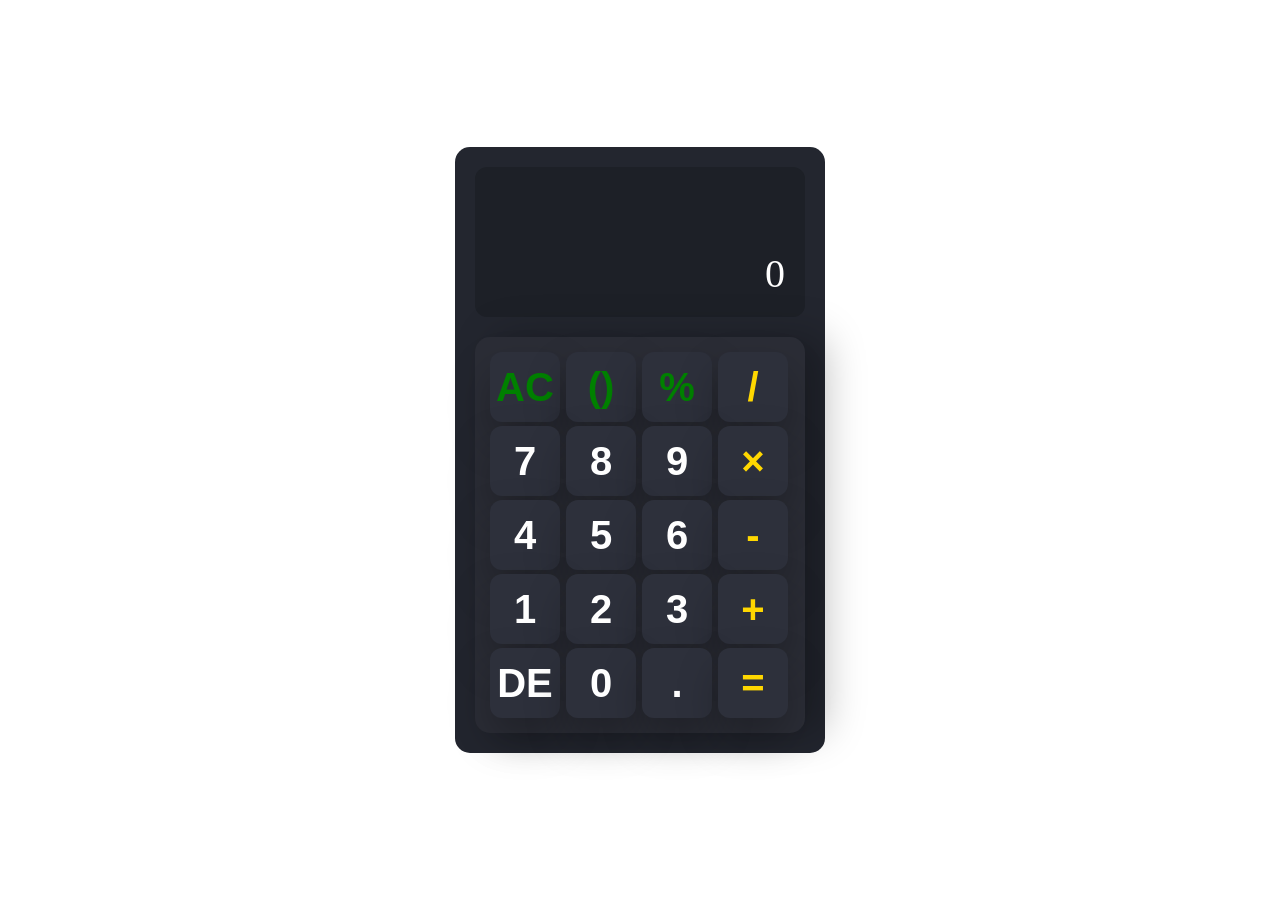
<file: index.html>
<!DOCTYPE html>
<html>

<head>
  <meta charset="UTF-8">
  <meta name="viewport" content="width=device-width, initial-scale=1">
  <title>CALCULATOR</title>
  <link rel="stylesheet" href="Style.css ">
</head>

<body>
  <section class="calculator">
    
    <div class="screen" id="screen"></div>
    
    <div class="operators">
      
        <button class="color" id="ac">AC</button>
        <button class="color" id="bracket">()</button>
        <button class="color" id="reminder">%</button>
        <button class="a-color" id="division">/</button>
      
        <button id="seven">7</button>
        <button id="eight">8</button>
        <button id="nine">9</button>
        <button class="a-color" id="multiply">×</button>
        
        <button id="four">4</button>
        <button id="five">5</button>
        <button id="six">6</button>
        <button class="a-color" id="minus">-</button>
    
        <button id="one">1</button>
        <button id="two" onclick="click">2</button>
        <button id="three">3</button>
        <button class="a-color" id="plus">+</button>
    
        <button id="de">DE</button>
        <button id="zero">0</button>
        <button id="dot">.</button>
        <button class="a-color" id="equal">=</button>
    
    </div>
  </section>
  <script src="script.js"></script>
</body>

</html>
</file>
<file: Style.css>
* {
  margin: 0;
  padding: 0;
  box-sizing: border-box;
}

body {
  display: flex;
  justify-content: center;
  align-items: center;
  min-height: 100vh;
  
  background: white;
}

.calculator {
  background: #23262f;
  padding: 20px;
  border-radius: 15px;
  width: 100%;
  max-width: 370px;
}

.screen{
   height: 150px;
    background: #1d2027;
    border-radius: 12px;
    margin-bottom: 20px;
    
    display:flex;
    justify-content:flex-end;
    align-items:flex-end;
    padding:20px;
    font-size:40px;
    color:white;
    overflow: hidden;
}


button {
  width: 70px;
  height: 70px;
  font-size: 40px;
  font-weight: bold;
  
  border-radius: 12px;
  border: none;
}

button{
    background: #2d303b;
    color: white;
    box-shadow: 0 20px 40px rgba(0, 0, 0, 0.25);
}

.color {
  color: green;
}

.a-color {
  color: gold;
}

button:active {
  background: #777;
  transition: 0.4s;
  transform: scale(0.96);
}

.operators {
  display: grid;
  grid-template-columns: repeat(4, 1fr);
  gap: 4px;
}

.operators{
    background: #2b2d36;
    padding: 15px;
    border-radius: 15px;
    box-shadow: 20px 0px 40px rgba(0, 0, 0, 0.25);
}
</file>
